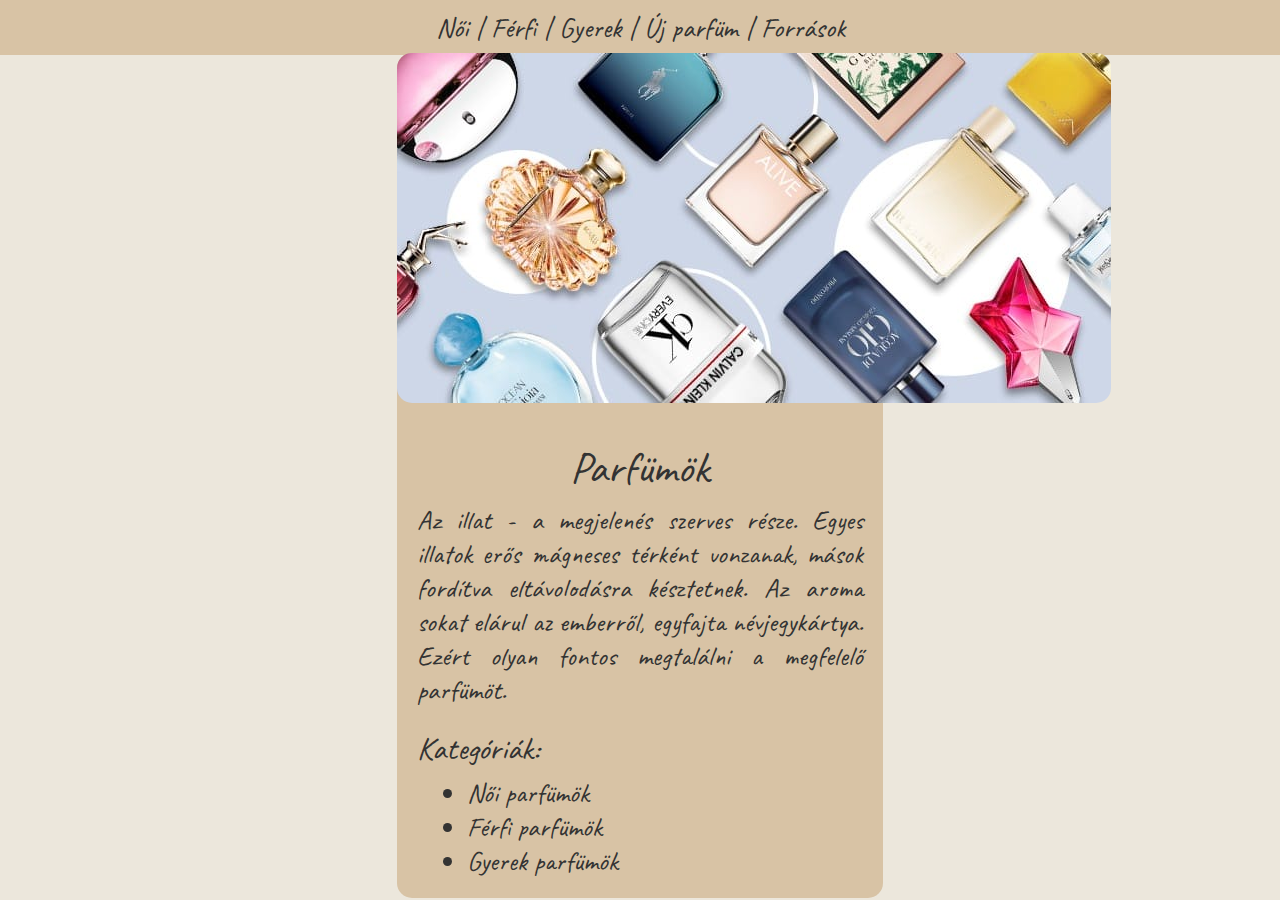
<file: index.html>
<!DOCTYPE html>
<html lang="hu">

<head>
    <meta charset="UTF-8">
    <meta name="viewport" content="width=device-width, initial-scale=1.0">
    <title>Parfümök</title>
    <link rel="stylesheet" href="styles/styles.css">
</head>

<body>
    <div class="menu">
        <div class="menu-items">
            <a href="women.html">Női</a> |
            <a href="men.html">Férfi</a> |
            <a href="kids.html">Gyerek</a> |
            <a href="new.html">Új parfüm</a> |
            <a href="sources.html">Források</a>
        </div>
    </div>
    <div class="main-content">
        <img src="images/all.jpg" alt="Parfümök" />
        <div class="description">
            <h1>Parfümök</h1>
            <p style="text-align: justify;">Az illat - a megjelenés szerves része. Egyes illatok erős mágneses
                térként
                vonzanak, mások fordítva
                eltávolodásra késztetnek. Az aroma sokat elárul az emberről, egyfajta névjegykártya. Ezért olyan
                fontos
                megtalálni a megfelelő parfümöt.</p>
            <h3>Kategóriák:</h3>
            <ul>
                <li>Női parfümök</li>
                <li>Férfi parfümök</li>
                <li>Gyerek parfümök</li>
            </ul>
        </div>
    </div>
</body>

</html>
</file>
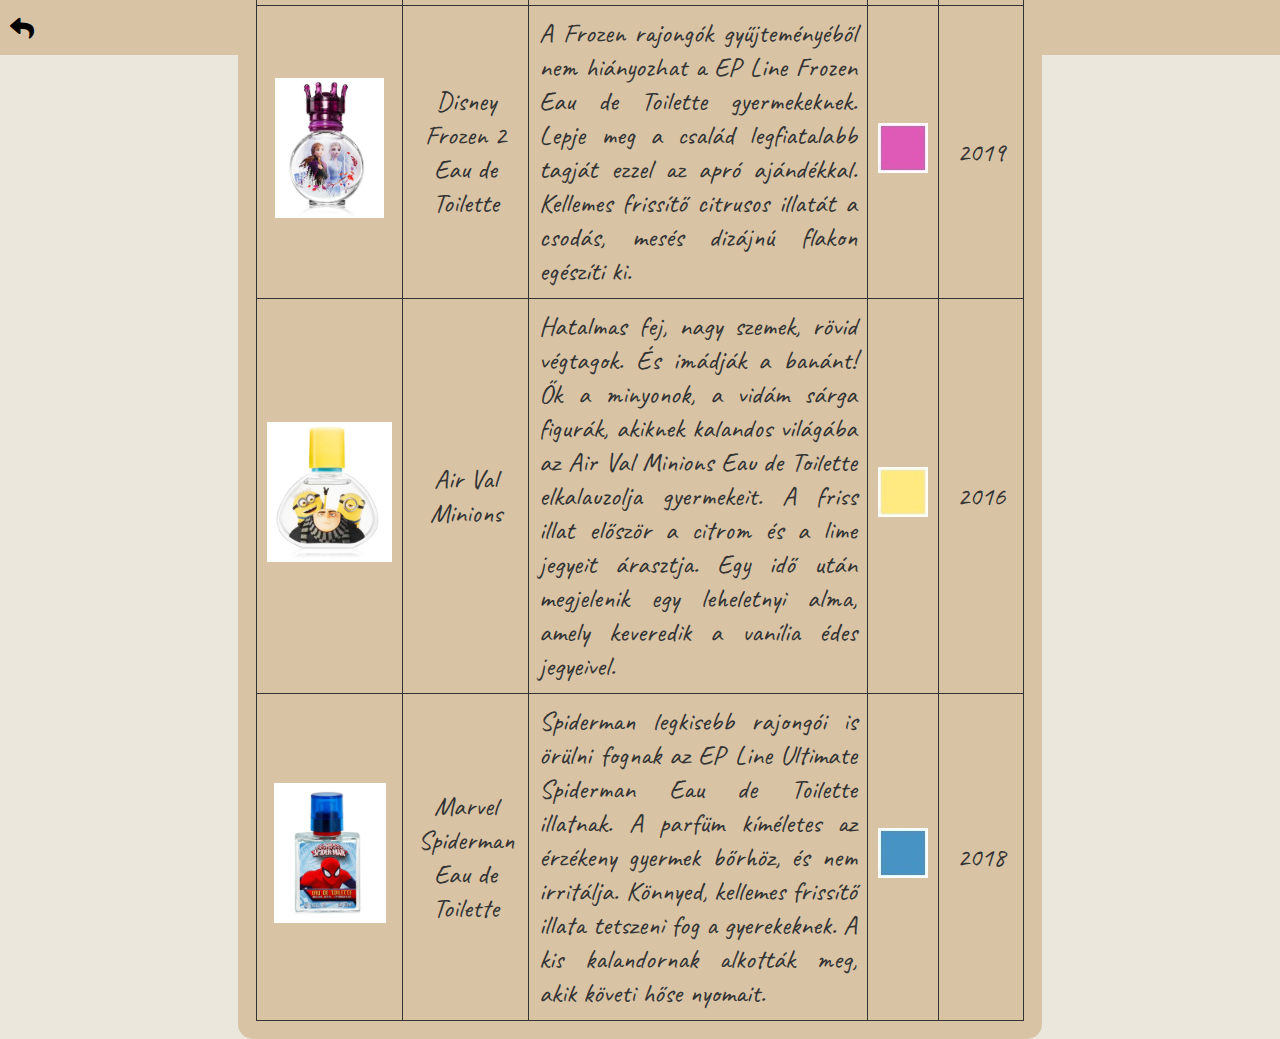
<file: kids.html>
<!DOCTYPE html>
<html lang="hu">

<head>
    <meta charset="UTF-8">
    <meta name="viewport" content="width=device-width, initial-scale=1.0">
    <title>Gyerek parfümök</title>
    <link rel="stylesheet" href="styles/styles.css">
    <link rel="stylesheet" href="https://cdnjs.cloudflare.com/ajax/libs/font-awesome/6.0.0-beta3/css/all.min.css">
</head>

<body>
    <div class="menu">
        <div class="back-link">
            <a href="index.html"><i class="fas fa-reply" style="color: black; font-size: x-large;"></i></a>
        </div>
        <div class="menu-items">
            <a href="women.html">Női</a> |
            <a href="men.html">Férfi</a> |
            <a href="kids.html" style="text-decoration:underline;">Gyerek</a> |
            <a href="new.html">Új parfüm</a> |
            <a href="sources.html">Források</a>
        </div>
    </div>
    <div class="category-content">
        <h1>Gyerek parfümök</h1>
        <table>
            <tr>
                <th>Kép</th>
                <th>Név</th>
                <th>Leírás</th>
                <th>Szín</th>
                <th>Dátum</th>
            </tr>
            <tr>
                <td><img class="table-image" src="images/Disney.jpg" alt="Disney" /></td>
                <td>Disney<br>Frozen 2 Eau de Toilette</td>
                <td style="text-align: justify;">A Frozen rajongók gyűjteményéből nem hiányozhat a EP Line Frozen Eau de
                    Toilette gyermekeknek. Lepje meg a család legfiatalabb tagját ezzel az apró ajándékkal. Kellemes
                    frissítő citrusos illatát a csodás, mesés dizájnú flakon egészíti ki.</td>
                <td><img class="table-image" src="images/disney-color.jpg" alt="Blue-green" /></td>
                <td>2019</td>
            </tr>
            <tr>
                <td><img class="table-image" src="images/AirVal.jpg" alt="AirVal" /></td>
                <td>Air Val<br>Minions</td>
                <td style="text-align: justify;">Hatalmas fej, nagy szemek, rövid végtagok. És imádják a banánt! Ők a
                    minyonok, a vidám sárga figurák, akiknek kalandos világába az Air Val Minions Eau de Toilette
                    elkalauzolja gyermekeit. A friss illat először a citrom és a lime jegyeit árasztja. Egy idő után
                    megjelenik egy leheletnyi alma, amely keveredik a vanília édes jegyeivel. </td>
                <td><img class="table-image" src="images/airval-color.jpg" alt="Red" /></td>
                <td>2016</td>
            </tr>
            <tr>
                <td><img class="table-image" src="images/Marvel.jpg" alt="Armani" /></td>
                <td>Marvel<br>Spiderman Eau de Toilette</td>
                <td style="text-align: justify;">Spiderman legkisebb rajongói is örülni fognak az EP Line Ultimate
                    Spiderman Eau de Toilette illatnak. A parfüm kíméletes az érzékeny gyermek bőrhöz, és nem irritálja.
                    Könnyed, kellemes frissítő illata tetszeni fog a gyerekeknek. A kis kalandornak alkották meg, akik
                    követi hőse nyomait.</td>
                <td><img class="table-image" src="images/marvel-color.jpg" alt="Honey" /></td>
                <td>2018</td>
            </tr>
        </table>
    </div>
</body>

</html>
</file>
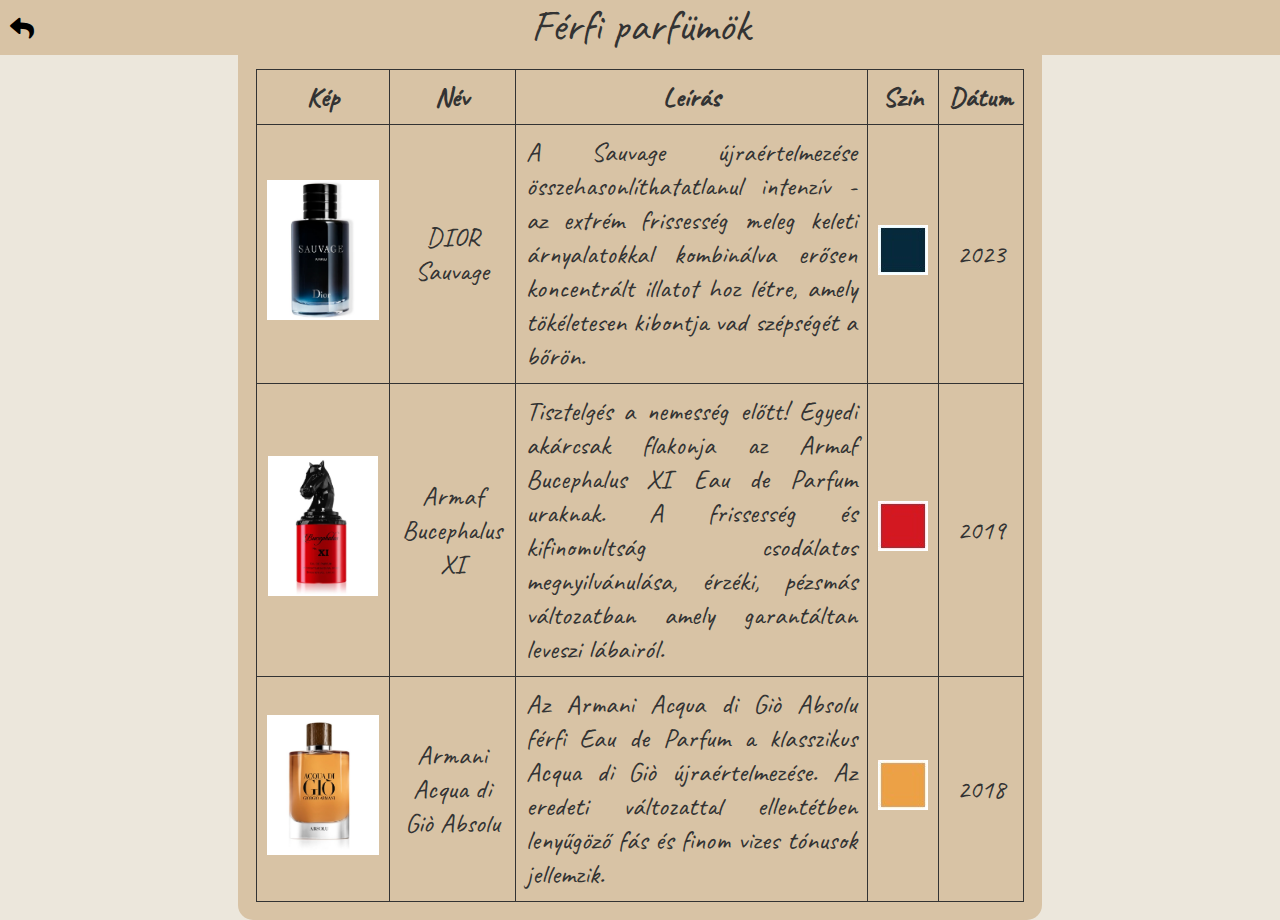
<file: men.html>
<!DOCTYPE html>
<html lang="hu">

<head>
    <meta charset="UTF-8">
    <meta name="viewport" content="width=device-width, initial-scale=1.0">
    <title>Férfi parfümök</title>
    <link rel="stylesheet" href="styles/styles.css">
    <link rel="stylesheet" href="https://cdnjs.cloudflare.com/ajax/libs/font-awesome/6.0.0-beta3/css/all.min.css">
</head>

<body>
    <div class="menu">
        <div class="back-link">
            <a href="index.html"><i class="fas fa-reply" style="color: black; font-size: x-large;"></i></a>
        </div>
        <div class="menu-items">
            <a href="women.html">Női</a> |
            <a href="men.html" style="text-decoration:underline;">Férfi</a> |
            <a href="kids.html">Gyerek</a> |
            <a href="new.html">Új parfüm</a> |
            <a href="sources.html">Források</a>
        </div>
    </div>
    <div class="category-content">
        <h1>Férfi parfümök</h1>
        <table>
            <tr>
                <th>Kép</th>
                <th>Név</th>
                <th>Leírás</th>
                <th>Szín</th>
                <th>Dátum</th>
            </tr>
            <tr>
                <td><img class="table-image" src="images/DIOR.jpg" alt="Dior" /></td>
                <td>DIOR<br>Sauvage</td>
                <td style="text-align: justify;">A Sauvage újraértelmezése összehasonlíthatatlanul intenzív - az extrém
                    frissesség meleg keleti árnyalatokkal kombinálva erősen koncentrált illatot hoz létre, amely
                    tökéletesen kibontja vad szépségét a bőrön.
                </td>
                <td><img class="table-image" src="images/dior-color.jpg" alt="Blue-green" /></td>
                <td>2023</td>
            </tr>
            <tr>
                <td><img class="table-image" src="images/Armaf.jpg" alt="Armaf" /></td>
                <td>Armaf<br>Bucephalus XI</td>
                <td style="text-align: justify;">Tisztelgés a nemesség előtt! Egyedi akárcsak flakonja az Armaf
                    Bucephalus XI Eau de Parfum uraknak. A frissesség és kifinomultság csodálatos megnyilvánulása,
                    érzéki, pézsmás változatban amely garantáltan leveszi lábairól.</td>
                <td><img class="table-image" src="images/armaf-color.jpg" alt="Red" /></td>
                <td>2019</td>
            </tr>
            <tr>
                <td><img class="table-image" src="images/Armani.jpg" alt="Armani" /></td>
                <td>Armani<br>Acqua di Giò Absolu</td>
                <td style="text-align: justify;">Az Armani Acqua di Giò Absolu férfi Eau de Parfum a klasszikus Acqua di
                    Giò újraértelmezése. Az eredeti változattal ellentétben lenyűgöző fás és finom vizes tónusok
                    jellemzik.</td>
                <td><img class="table-image" src="images/armani-color.jpg" alt="Honey" /></td>
                <td>2018</td>
            </tr>
        </table>
    </div>
</body>

</html>
</file>
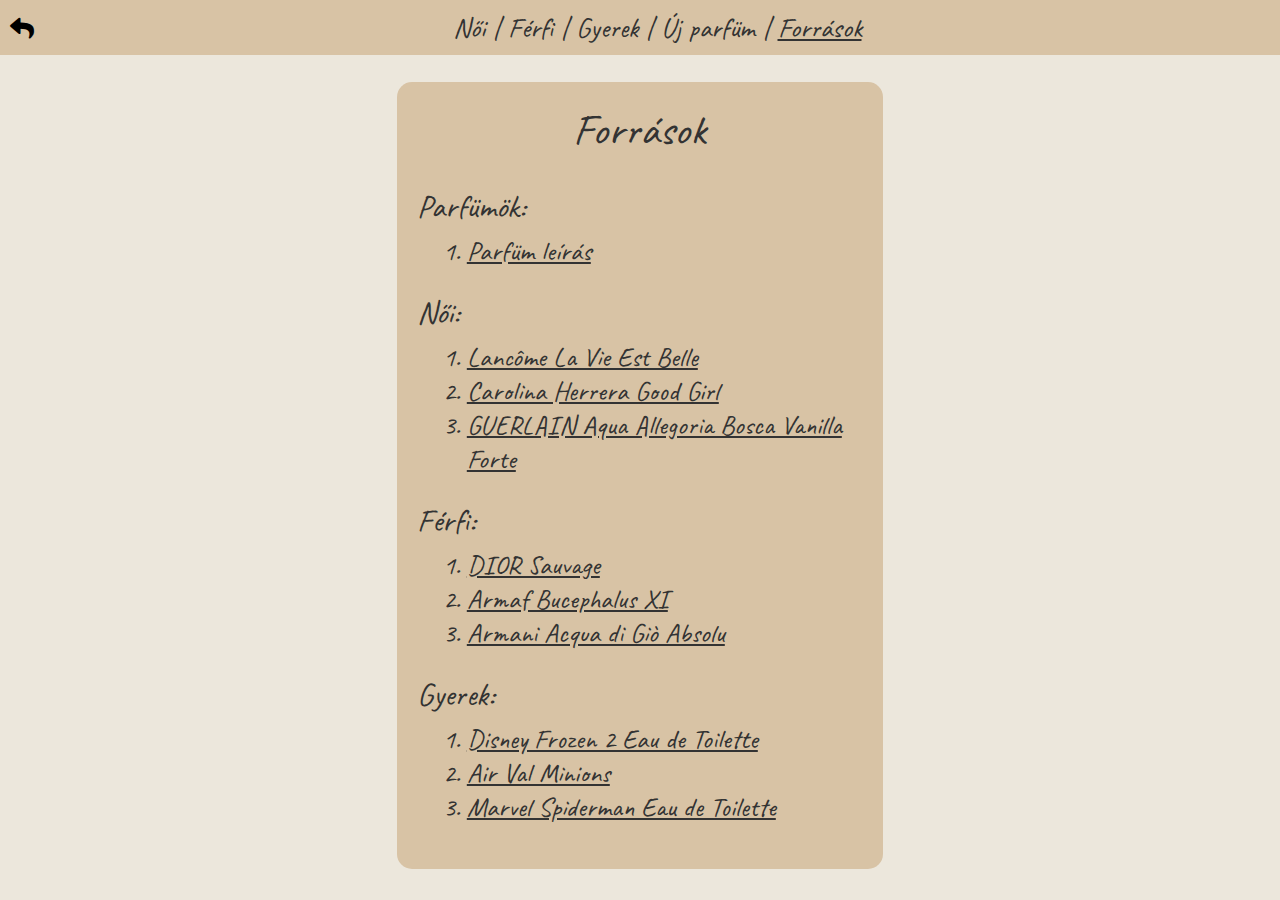
<file: sources.html>
<!DOCTYPE html>
<html lang="hu">

<head>
    <meta charset="UTF-8">
    <meta name="viewport" content="width=device-width, initial-scale=1.0">
    <title>Források</title>
    <link rel="stylesheet" href="styles/styles.css">
    <link rel="stylesheet" href="https://cdnjs.cloudflare.com/ajax/libs/font-awesome/6.0.0-beta3/css/all.min.css">
</head>

<body>
    <div class="menu">
        <div class="menu-items">
            <div class="back-link">
                <a href="index.html"><i class="fas fa-reply" style="color: black; font-size: x-large;"></i></a>
            </div>
            <a href="women.html">Női</a> |
            <a href="men.html">Férfi</a> |
            <a href="kids.html">Gyerek</a> |
            <a href="new.html">Új parfüm</a> |
            <a href="sources.html" style="text-decoration:underline;">Források</a>
        </div>
    </div>
    <div class="main-content">
        <div class="description">
            <h1>Források</h1>
            <h3>Parfümök:</h3>
            <ol>
                <li><a href="https://privatbankar.hu/cikkek/vasarlo/top-10-noi-parfum-2023--szezonnyito-illatok.html"
                        class="female">Parfüm leírás</a></li>
            </ol>
            <h3>Női:</h3>
            <ol>
                <li><a href="https://www.notino.hu/lancome/la-vie-est-belle-eau-de-parfum-nknek/" class="female">Lancôme
                        La Vie Est Belle</a></li>
                <li><a href="https://www.notino.hu/carolina-herrera/good-girl-eau-de-parfum-noknek/"
                        class="female">Carolina Herrera
                        Good Girl</a></li>
                <li><a href="https://www.notino.hu/guerlain/aqua-allegoria-bosca-vanilla-forte-eau-de-parfum-utantoltheto-holgyeknek/"
                        class="female">GUERLAIN
                        Aqua Allegoria Bosca Vanilla Forte</a></li>
            </ol>
            <h3>Férfi:</h3>
            <ol>
                <li><a href="https://www.notino.hu/dior/sauvage-parfum-uraknak/" class="female">DIOR
                        Sauvage</a></li>
                <li><a href="https://www.notino.hu/armaf/bucephalus-xi-eau-de-parfum-uraknak/" class="female">Armaf
                        Bucephalus XI</a></li>
                <li><a href="https://www.notino.hu/armani/acqua-di-gio-absolu-eau-de-parfum-ferfiaknak/"
                        class="female">Armani
                        Acqua di Giò Absolu</a></li>
            </ol>
            <h3>Gyerek:</h3>
            <ol>
                <li><a href="https://www.notino.hu/ep-line/frozen-frozen-eau-de-toilette-gyermekeknek/"
                        class="female">Disney
                        Frozen 2 Eau de Toilette</a></li>
                <li><a href="https://www.notino.hu/air-val/minions-eau-de-toilette-gyermekeknek/" class="female">Air Val
                        Minions</a></li>
                <li><a href="https://www.notino.hu/ep-line/ultimate-spiderman-eau-de-toilette-gyermekeknek/"
                        class="female">Marvel
                        Spiderman Eau de Toilette</a></li>
            </ol>
        </div>
    </div>
</body>

</html>
</file>
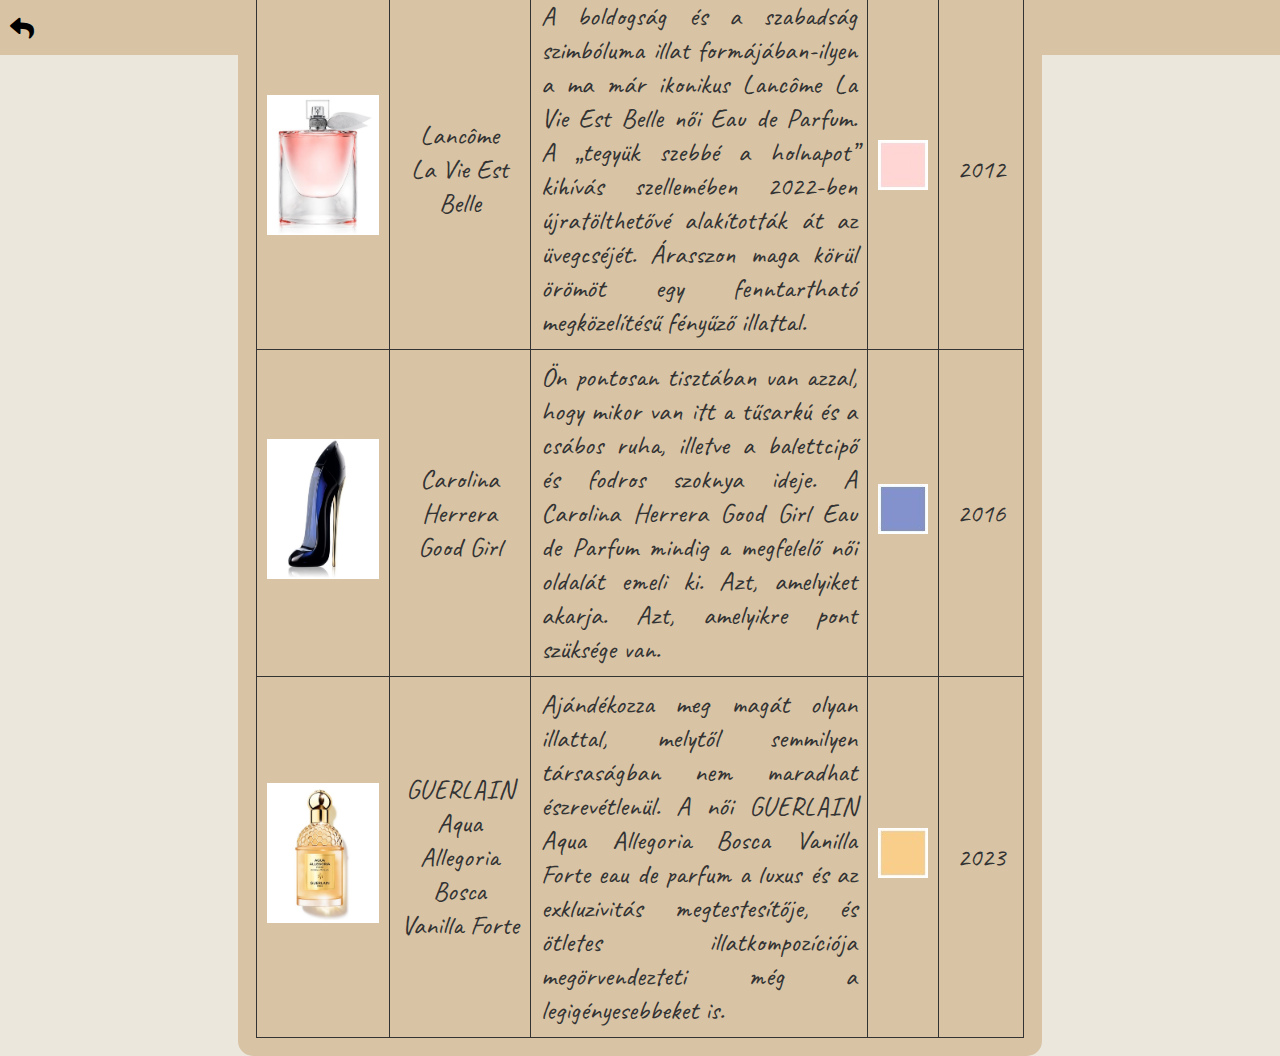
<file: women.html>
<!DOCTYPE html>
<html lang="hu">

<head>
    <meta charset="UTF-8">
    <meta name="viewport" content="width=device-width, initial-scale=1.0">
    <title>Női parfümök</title>
    <link rel="stylesheet" href="styles/styles.css">
    <link rel="stylesheet" href="https://cdnjs.cloudflare.com/ajax/libs/font-awesome/6.0.0-beta3/css/all.min.css">
</head>

<body>
    <div class="menu">
        <div class="back-link">
            <a href="index.html"><i class="fas fa-reply" style="color: black; font-size: x-large;"></i></a>
        </div>
        <div class="menu-items">
            <a href="women.html" style="text-decoration:underline;">Női</a> |
            <a href="men.html">Férfi</a> |
            <a href="kids.html">Gyerek</a> |
            <a href="new.html">Új parfüm</a> |
            <a href="sources.html">Források</a>
        </div>
    </div>
    <div class="category-content">
        <h1>Női parfümök</h1>
        <table>
            <tr>
                <th>Kép</th>
                <th>Név</th>
                <th>Leírás</th>
                <th>Szín</th>
                <th>Dátum</th>
            </tr>
            <tr>
                <td><img class="table-image" src="images/lancome.jpg" alt="Lancôme" /></td>
                <td>Lancôme<br>La Vie Est Belle</td>
                <td style="text-align: justify;">A boldogság és a szabadság szimbóluma illat formájában-ilyen a ma már
                    ikonikus Lancôme La Vie Est
                    Belle női Eau de Parfum. A „tegyük szebbé a holnapot” kihívás szellemében 2022-ben újratölthetővé
                    alakították át az üvegcséjét. Árasszon maga körül örömöt egy fenntartható megközelítésű fényűző
                    illattal.</td>
                <td><img class="table-image" src="images/lancome-color.jpg" alt="Light pink" /></td>
                <td>2012</td>
            </tr>
            <tr>
                <td><img class="table-image" src="images/carolina.jpg" alt="Carolina" /></td>
                <td>Carolina Herrera<br>Good Girl</td>
                <td style="text-align: justify;">Ön pontosan tisztában van azzal, hogy mikor van itt a tűsarkú és a
                    csábos ruha, illetve a balettcipő
                    és fodros szoknya ideje. A Carolina Herrera Good Girl Eau de Parfum mindig a megfelelő női oldalát
                    emeli ki. Azt, amelyiket akarja. Azt, amelyikre pont szüksége van.</td>
                <td><img class="table-image" src="images/carolina-color.jpg" alt="Light blue" /></td>
                <td>2016</td>
            </tr>
            <tr>
                <td><img class="table-image" src="images/GUERLAIN.jpg" alt="GUERLAIN" /></td>
                <td>GUERLAIN<br>Aqua Allegoria Bosca Vanilla Forte</td>
                <td style="text-align: justify;">Ajándékozza meg magát olyan illattal, melytől semmilyen társaságban nem
                    maradhat észrevétlenül. A női GUERLAIN Aqua Allegoria Bosca Vanilla Forte eau de parfum a luxus és
                    az exkluzivitás megtestesítője, és ötletes illatkompozíciója megörvendezteti még a legigényesebbeket
                    is.</td>
                <td><img class="table-image" src="images/guerlain-color.jpg" alt="Light gold" /></td>
                <td>2023</td>
            </tr>
        </table>
    </div>
</body>

</html>
</file>
<file: styles/styles.css>
body,
h1,
ul,
p {
    margin: 0;
    padding: 0;
}

@font-face {
    font-family: 'CaveatFont';
    src: url('Caveat-Regular.woff') format('woff');
}

body {
    background-color: #ece7dc;
    color: #333;
    font-family: 'CaveatFont', Arial, sans-serif;
    font-size: 27px;
    display: flex;
    flex-direction: column;
    justify-content: center;
    align-items: center;
    height: 100vh;
    margin: 0;
}

h1 {
    text-align: center;
    padding-bottom: 8px;
    font-weight: normal;
    font-size: 44px;
}

h3 {
    margin: 22px 0px 8px 0px;
    font-weight: normal;
}

.menu {
    text-align: center;
    font-size: 28px;
    background-color: #d8c3a5;
    padding: 10px;
    width: 100%;
    position: fixed;
    top: 0;
}

.back-link {
    float: left;
    margin-left: 10px;
    padding: 0px;
}

.menu-items {
    display: inline;
    margin: 0;
    padding: 0;
}

.menu-items a {
    text-decoration: none;
    color: #333;
    margin: 0;
}

.description {
    padding: 20px;
}

.main-content ol {
    margin: 0px 7px 25px 10px;
}

.main-content ol a {
    color: #333;
}

.description ul {
    list-style-type: disc;
    margin-left: 40px;
    padding-left: 10px;
}

.main-content {
    background-color: #d8c3a5;
    max-width: 38%;
    padding: 0px;
    margin: 0 auto;
    margin-top: 50px;
    border-radius: 15px;
    position: relative;
    animation-name: move;
    animation-duration: 1s;
    animation-timing-function: ease-in-out;
}

@keyframes move {
    0% {
        left: 100%;
    }

    100% {
        left: 0%;
    }
}

.main-content img {
    border-radius: 15px;
    margin-bottom: 9px;
}

.category-content {
    background-color: #d8c3a5;
    max-width: 60%;
    padding: 18px;
    margin: 0 auto;
    border-radius: 15px;
    position: relative;
    animation-name: move;
    animation-duration: 1s;
    animation-timing-function: ease-in-out;
}

table {
    width: 100%;
    border-collapse: collapse;
    margin-top: 8px;
    padding: 10px;
    border: 1px solid #333;
}

th {
    padding: 10px;
    border: 1px solid #333;
}

td {
    text-align: center;
    padding: 10px;
    border: 1px solid #333;
}

.table-image {
    max-height: 140px;
}

input[type="text"],
input[type="email"],
input[type="color"],
input[type="date"],
input[type="checkbox"],
textarea {
    font-size: 16px;
    padding: 5px;
    border: 1px solid #ccc;
    border-radius: 5px;
    background-color: #f5f5f5;
    box-shadow: 2px 2px 3px rgba(0, 0, 0, 0.1);
}

input[type="submit"] {
    padding: 10px;
    background-color: #6b4e2e;
    color: #fff;
    border: none;
    border-radius: 5px;
    cursor: pointer;
    font-size: 25px;
    margin: 0 auto;
    display: block;
    margin-top: 10px;
    font-family: 'CaveatFont';
}

input[type="submit"]:hover {
    background-color: #333;
}

.error {
    margin-top: -15px;
    margin-bottom: 5px;
    padding: 0px;
    font-size: 20px;
    color: red;
}
</file>
